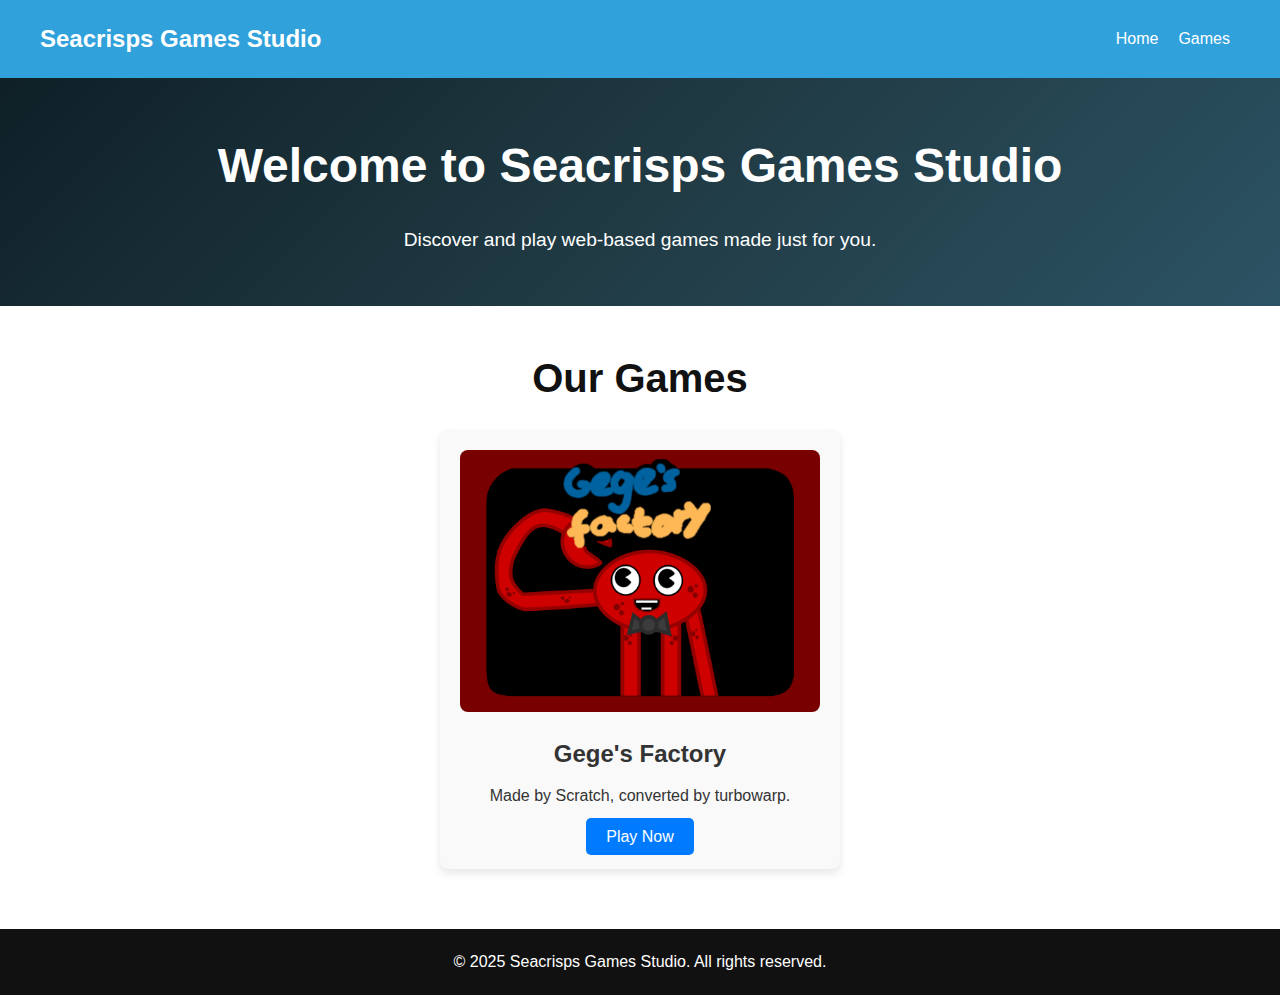
<file: index.html>
<!DOCTYPE html>
<html lang="en">
<head>
    <meta charset="UTF-8">
    <meta name="viewport" content="width=device-width, initial-scale=1.0">
    <title>Seacrisps Games</title>
    <link rel="stylesheet" href="/public/css/style.css">
    <link rel="icon" type="image/x-icon" href="/public/favicon.ico">
</head>
<body>
    <header class="main-header">
        <div class="logo">Seacrisps Games Studio</div>
        <nav class="nav-bar">
            <ul class="nav-links">
                <li><a href="#">Home</a></li>
                <li><a href="#games">Games</a></li>
            </ul>
        </nav>
    </header>

    <main>
        <section class="hero-section">
            <h1>Welcome to Seacrisps Games Studio</h1>
            <p>Discover and play web-based games made just for you.</p>
        </section>

            <section id="games" class="games-section">
                <h2>Our Games</h2>

                <div class="game-card">
                    <img src="/public/image/geges.png" alt="Geges Thumbnail" class="game-thumbnail">
                    <h3>Gege's Factory</h3>
                    <p>Made by Scratch, converted by turbowarp.</p>
                    <a href="/gegesfactory/index.html" class="play-button">Play Now</a>
                </div>

        </section>

    </main>

    <footer class="main-footer">
        <p>&copy; 2025 Seacrisps Games Studio. All rights reserved.</p>
    </footer>
</body>
</html>
</file>
<file: public/css/style.css>
/* General Reset */
* {
    margin: 0;
    padding: 0;
    box-sizing: border-box;
}

/* Body Styling */
body {
    font-family: Arial, sans-serif;
    color: #333;
    line-height: 1.6;
}

/* Header Styling */
.main-header {
    display: flex;
    justify-content: space-between;
    align-items: center;
    padding: 20px 40px;
    background-color: #30a1db;
    color: #fff;
}

.main-header .logo {
    font-size: 1.5em;
    font-weight: bold;
}

.nav-bar ul {
    display: flex;
    list-style: none;
}

.nav-bar ul li {
    margin: 0 10px;
}

.nav-bar ul li a {
    text-decoration: none;
    color: #fff;
    transition: color 0.3s ease;
}

.nav-bar ul li a:hover {
    color: #f39c12;
}

/* Hero Section */
.hero-section {
    text-align: center;
    padding: 50px 20px;
    background: linear-gradient(135deg, #0f2027, #203a43, #2c5364);
    color: #fff;
}

.hero-section h1 {
    font-size: 3em;
    margin-bottom: 20px;
}

.hero-section p {
    font-size: 1.2em;
}

/* Games Section */
.games-section {
    padding: 40px 20px;
    text-align: center;
}

.games-section h2 {
    font-size: 2.5em;
    margin-bottom: 20px;
    color: #111;
}

.game-card {
    margin: 20px auto;
    padding: 20px;
    max-width: 400px;
    background-color: #f9f9f9;
    box-shadow: 0 4px 8px rgba(0, 0, 0, 0.1);
    border-radius: 8px;
    text-align: center;
}

.game-card img.game-thumbnail {
    width: 100%;
    object-fit: cover;
    border-radius: 8px;
    margin-bottom: 15px;
}

.game-card h3 {
    font-size: 1.5em;
    margin-bottom: 10px;
}

.game-card p {
    font-size: 1em;
    margin-bottom: 15px;
}

.play-button {
    text-decoration: none;
    color: #fff;
    background-color: #007BFF;
    padding: 10px 20px;
    border-radius: 5px;
    transition: background-color 0.3s ease;
}

.play-button:hover {
    background-color: #0056b3;
}

/* Download Section */
.download-section {
    padding: 40px 20px;
    text-align: center;
    background-color: #f4f4f4;
}

.download-section h2 {
    font-size: 2.5em;
    margin-bottom: 20px;
}

.download-section p {
    font-size: 1em;
    margin-bottom: 20px;
}

.download-button {
    text-decoration: none;
    color: #fff;
    background-color: #28a745;
    padding: 10px 20px;
    border-radius: 5px;
    transition: background-color 0.3s ease;
}

.download-button:hover {
    background-color: #218838;
}

/* Footer */
.main-footer {
    text-align: center;
    padding: 20px;
    background-color: #111;
    color: #fff;
}

/* Responsive Design */
@media (max-width: 768px) {
    .main-header {
        flex-direction: column;
        text-align: center;
    }

    .nav-bar ul {
        flex-direction: column;
    }

    .hero-section h1 {
        font-size: 2.5em;
    }

    .games-section h2,
    .download-section h2 {
        font-size: 2em;
    }
}
</file>
